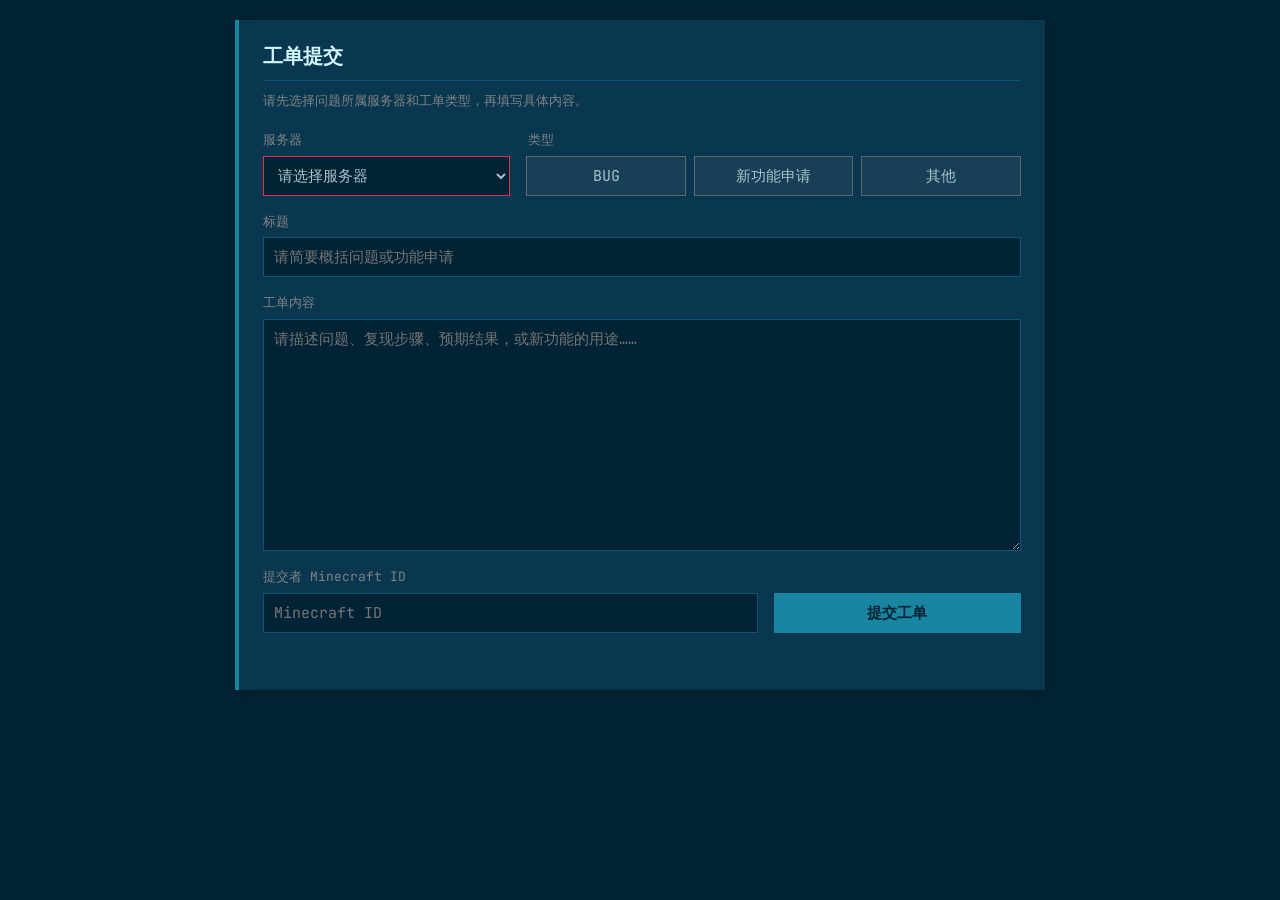
<file: bugreport/index.html>
<!doctype html>
<html lang="zh-CN">
<head>
  <meta charset="utf-8">
  <meta name="viewport" content="width=device-width, initial-scale=1">
  <meta name="theme-color" content="#022335">
  <title>工单提交</title>
  <link rel="stylesheet" href="../js/jetbrains-mono.css">
  <link rel="stylesheet" href="styles.css">
</head>
<body>
  <main class="report-card" aria-labelledby="page-title">
    <h1 id="page-title">工单提交</h1>
    <p class="intro">请先选择问题所属服务器和工单类型，再填写具体内容。</p>

    <form id="report-form" novalidate>
      <div class="top-row">
        <div class="form-field">
          <label for="category">服务器</label>
          <select id="category" name="category" required>
            <option value="" selected disabled>请选择服务器</option>
            <option value="category-1">整合包侧「须臾」</option>
            <option value="category-2">创造养老侧「永远」</option>
            <option value="category-3">怀旧向子服「旧梦」</option>
          </select>
        </div>

        <fieldset class="type-field">
          <legend>类型</legend>
          <div class="type-buttons">
            <input id="type-bug" type="radio" name="type" value="bug" required>
            <label class="type-button bug" for="type-bug">BUG</label>

            <input id="type-request" type="radio" name="type" value="request">
            <label class="type-button request" for="type-request">新功能申请</label>

            <input id="type-other" type="radio" name="type" value="other">
            <label class="type-button other" for="type-other">其他</label>
          </div>
        </fieldset>
      </div>

      <div class="form-field title-field">
        <label for="title">标题</label>
        <input id="title" name="title" type="text" maxlength="100" required
               placeholder="请简要概括问题或功能申请">
      </div>

      <div class="form-field content-field">
        <label for="content">工单内容</label>
        <textarea id="content" name="content" rows="9" maxlength="10000" required
                  placeholder="请描述问题、复现步骤、预期结果，或新功能的用途……"></textarea>
      </div>

      <div class="bottom-row">
        <div class="form-field">
          <label for="reporter">提交者 Minecraft ID</label>
          <input id="reporter" name="reporter" type="text" minlength="3" maxlength="16"
                 pattern="[A-Za-z0-9_]{3,16}" autocomplete="nickname" required
                 placeholder="Minecraft ID">
        </div>
        <button id="submit-button" type="submit">提交工单</button>
      </div>

      <div class="honeypot" aria-hidden="true">
        <label for="website">请勿填写</label>
        <input id="website" name="website" type="text" tabindex="-1" autocomplete="off">
      </div>
      <p id="form-status" class="form-status" role="status" aria-live="polite"></p>
    </form>
  </main>
  <script src="app.js"></script>
</body>
</html>
</file>
<file: js/jetbrains-mono.css>
﻿/* cyrillic-ext */
@font-face {
  font-family: 'JetBrains Mono';
  font-style: italic;
  font-weight: 400;
  font-display: swap;
  src: url(./jetbrains-mono-1.woff2) format('woff2');
  unicode-range: U+0460-052F, U+1C80-1C8A, U+20B4, U+2DE0-2DFF, U+A640-A69F, U+FE2E-FE2F;
}
/* cyrillic */
@font-face {
  font-family: 'JetBrains Mono';
  font-style: italic;
  font-weight: 400;
  font-display: swap;
  src: url(./jetbrains-mono-2.woff2) format('woff2');
  unicode-range: U+0301, U+0400-045F, U+0490-0491, U+04B0-04B1, U+2116;
}
/* greek */
@font-face {
  font-family: 'JetBrains Mono';
  font-style: italic;
  font-weight: 400;
  font-display: swap;
  src: url(./jetbrains-mono-3.woff2) format('woff2');
  unicode-range: U+0370-0377, U+037A-037F, U+0384-038A, U+038C, U+038E-03A1, U+03A3-03FF;
}
/* vietnamese */
@font-face {
  font-family: 'JetBrains Mono';
  font-style: italic;
  font-weight: 400;
  font-display: swap;
  src: url(./jetbrains-mono-4.woff2) format('woff2');
  unicode-range: U+0102-0103, U+0110-0111, U+0128-0129, U+0168-0169, U+01A0-01A1, U+01AF-01B0, U+0300-0301, U+0303-0304, U+0308-0309, U+0323, U+0329, U+1EA0-1EF9, U+20AB;
}
/* latin-ext */
@font-face {
  font-family: 'JetBrains Mono';
  font-style: italic;
  font-weight: 400;
  font-display: swap;
  src: url(./jetbrains-mono-5.woff2) format('woff2');
  unicode-range: U+0100-02BA, U+02BD-02C5, U+02C7-02CC, U+02CE-02D7, U+02DD-02FF, U+0304, U+0308, U+0329, U+1D00-1DBF, U+1E00-1E9F, U+1EF2-1EFF, U+2020, U+20A0-20AB, U+20AD-20C0, U+2113, U+2C60-2C7F, U+A720-A7FF;
}
/* latin */
@font-face {
  font-family: 'JetBrains Mono';
  font-style: italic;
  font-weight: 400;
  font-display: swap;
  src: url(./jetbrains-mono-6.woff2) format('woff2');
  unicode-range: U+0000-00FF, U+0131, U+0152-0153, U+02BB-02BC, U+02C6, U+02DA, U+02DC, U+0304, U+0308, U+0329, U+2000-206F, U+20AC, U+2122, U+2191, U+2193, U+2212, U+2215, U+FEFF, U+FFFD;
}
/* cyrillic-ext */
@font-face {
  font-family: 'JetBrains Mono';
  font-style: normal;
  font-weight: 400;
  font-display: swap;
  src: url(./jetbrains-mono-7.woff2) format('woff2');
  unicode-range: U+0460-052F, U+1C80-1C8A, U+20B4, U+2DE0-2DFF, U+A640-A69F, U+FE2E-FE2F;
}
/* cyrillic */
@font-face {
  font-family: 'JetBrains Mono';
  font-style: normal;
  font-weight: 400;
  font-display: swap;
  src: url(./jetbrains-mono-8.woff2) format('woff2');
  unicode-range: U+0301, U+0400-045F, U+0490-0491, U+04B0-04B1, U+2116;
}
/* greek */
@font-face {
  font-family: 'JetBrains Mono';
  font-style: normal;
  font-weight: 400;
  font-display: swap;
  src: url(./jetbrains-mono-9.woff2) format('woff2');
  unicode-range: U+0370-0377, U+037A-037F, U+0384-038A, U+038C, U+038E-03A1, U+03A3-03FF;
}
/* vietnamese */
@font-face {
  font-family: 'JetBrains Mono';
  font-style: normal;
  font-weight: 400;
  font-display: swap;
  src: url(./jetbrains-mono-10.woff2) format('woff2');
  unicode-range: U+0102-0103, U+0110-0111, U+0128-0129, U+0168-0169, U+01A0-01A1, U+01AF-01B0, U+0300-0301, U+0303-0304, U+0308-0309, U+0323, U+0329, U+1EA0-1EF9, U+20AB;
}
/* latin-ext */
@font-face {
  font-family: 'JetBrains Mono';
  font-style: normal;
  font-weight: 400;
  font-display: swap;
  src: url(./jetbrains-mono-11.woff2) format('woff2');
  unicode-range: U+0100-02BA, U+02BD-02C5, U+02C7-02CC, U+02CE-02D7, U+02DD-02FF, U+0304, U+0308, U+0329, U+1D00-1DBF, U+1E00-1E9F, U+1EF2-1EFF, U+2020, U+20A0-20AB, U+20AD-20C0, U+2113, U+2C60-2C7F, U+A720-A7FF;
}
/* latin */
@font-face {
  font-family: 'JetBrains Mono';
  font-style: normal;
  font-weight: 400;
  font-display: swap;
  src: url(./jetbrains-mono-12.woff2) format('woff2');
  unicode-range: U+0000-00FF, U+0131, U+0152-0153, U+02BB-02BC, U+02C6, U+02DA, U+02DC, U+0304, U+0308, U+0329, U+2000-206F, U+20AC, U+2122, U+2191, U+2193, U+2212, U+2215, U+FEFF, U+FFFD;
}
/* cyrillic-ext */
@font-face {
  font-family: 'JetBrains Mono';
  font-style: normal;
  font-weight: 500;
  font-display: swap;
  src: url(./jetbrains-mono-7.woff2) format('woff2');
  unicode-range: U+0460-052F, U+1C80-1C8A, U+20B4, U+2DE0-2DFF, U+A640-A69F, U+FE2E-FE2F;
}
/* cyrillic */
@font-face {
  font-family: 'JetBrains Mono';
  font-style: normal;
  font-weight: 500;
  font-display: swap;
  src: url(./jetbrains-mono-8.woff2) format('woff2');
  unicode-range: U+0301, U+0400-045F, U+0490-0491, U+04B0-04B1, U+2116;
}
/* greek */
@font-face {
  font-family: 'JetBrains Mono';
  font-style: normal;
  font-weight: 500;
  font-display: swap;
  src: url(./jetbrains-mono-9.woff2) format('woff2');
  unicode-range: U+0370-0377, U+037A-037F, U+0384-038A, U+038C, U+038E-03A1, U+03A3-03FF;
}
/* vietnamese */
@font-face {
  font-family: 'JetBrains Mono';
  font-style: normal;
  font-weight: 500;
  font-display: swap;
  src: url(./jetbrains-mono-10.woff2) format('woff2');
  unicode-range: U+0102-0103, U+0110-0111, U+0128-0129, U+0168-0169, U+01A0-01A1, U+01AF-01B0, U+0300-0301, U+0303-0304, U+0308-0309, U+0323, U+0329, U+1EA0-1EF9, U+20AB;
}
/* latin-ext */
@font-face {
  font-family: 'JetBrains Mono';
  font-style: normal;
  font-weight: 500;
  font-display: swap;
  src: url(./jetbrains-mono-11.woff2) format('woff2');
  unicode-range: U+0100-02BA, U+02BD-02C5, U+02C7-02CC, U+02CE-02D7, U+02DD-02FF, U+0304, U+0308, U+0329, U+1D00-1DBF, U+1E00-1E9F, U+1EF2-1EFF, U+2020, U+20A0-20AB, U+20AD-20C0, U+2113, U+2C60-2C7F, U+A720-A7FF;
}
/* latin */
@font-face {
  font-family: 'JetBrains Mono';
  font-style: normal;
  font-weight: 500;
  font-display: swap;
  src: url(./jetbrains-mono-12.woff2) format('woff2');
  unicode-range: U+0000-00FF, U+0131, U+0152-0153, U+02BB-02BC, U+02C6, U+02DA, U+02DC, U+0304, U+0308, U+0329, U+2000-206F, U+20AC, U+2122, U+2191, U+2193, U+2212, U+2215, U+FEFF, U+FFFD;
}
/* cyrillic-ext */
@font-face {
  font-family: 'JetBrains Mono';
  font-style: normal;
  font-weight: 700;
  font-display: swap;
  src: url(./jetbrains-mono-7.woff2) format('woff2');
  unicode-range: U+0460-052F, U+1C80-1C8A, U+20B4, U+2DE0-2DFF, U+A640-A69F, U+FE2E-FE2F;
}
/* cyrillic */
@font-face {
  font-family: 'JetBrains Mono';
  font-style: normal;
  font-weight: 700;
  font-display: swap;
  src: url(./jetbrains-mono-8.woff2) format('woff2');
  unicode-range: U+0301, U+0400-045F, U+0490-0491, U+04B0-04B1, U+2116;
}
/* greek */
@font-face {
  font-family: 'JetBrains Mono';
  font-style: normal;
  font-weight: 700;
  font-display: swap;
  src: url(./jetbrains-mono-9.woff2) format('woff2');
  unicode-range: U+0370-0377, U+037A-037F, U+0384-038A, U+038C, U+038E-03A1, U+03A3-03FF;
}
/* vietnamese */
@font-face {
  font-family: 'JetBrains Mono';
  font-style: normal;
  font-weight: 700;
  font-display: swap;
  src: url(./jetbrains-mono-10.woff2) format('woff2');
  unicode-range: U+0102-0103, U+0110-0111, U+0128-0129, U+0168-0169, U+01A0-01A1, U+01AF-01B0, U+0300-0301, U+0303-0304, U+0308-0309, U+0323, U+0329, U+1EA0-1EF9, U+20AB;
}
/* latin-ext */
@font-face {
  font-family: 'JetBrains Mono';
  font-style: normal;
  font-weight: 700;
  font-display: swap;
  src: url(./jetbrains-mono-11.woff2) format('woff2');
  unicode-range: U+0100-02BA, U+02BD-02C5, U+02C7-02CC, U+02CE-02D7, U+02DD-02FF, U+0304, U+0308, U+0329, U+1D00-1DBF, U+1E00-1E9F, U+1EF2-1EFF, U+2020, U+20A0-20AB, U+20AD-20C0, U+2113, U+2C60-2C7F, U+A720-A7FF;
}
/* latin */
@font-face {
  font-family: 'JetBrains Mono';
  font-style: normal;
  font-weight: 700;
  font-display: swap;
  src: url(./jetbrains-mono-12.woff2) format('woff2');
  unicode-range: U+0000-00FF, U+0131, U+0152-0153, U+02BB-02BC, U+02C6, U+02DA, U+02DC, U+0304, U+0308, U+0329, U+2000-206F, U+20AC, U+2122, U+2191, U+2193, U+2212, U+2215, U+FEFF, U+FFFD;
}
</file>
<file: bugreport/styles.css>
:root {
  color-scheme: dark;
  --page-bg: #022335;
  --panel-bg: #093750;
  --field-bg: #022335;
  --accent: #1985a1;
  --accent-hover: #1a9bbe;
  --heading: #d2f7fd;
  --text: #abc0ca;
  --muted: #828282;
  --border: #0f5377;
  --danger: #dc3545;
  --success: #198754;
  --warning: #ffc107;
  --neutral: #5c6970;
}

* { box-sizing: border-box; }

html { background: transparent; }

body {
  margin: 0;
  padding: 20px;
  background: var(--page-bg);
  color: var(--text);
  font: 15px/1.6 fontjmono, "JetBrains Mono", "思源黑体 CN", "Sarasa Gothic SC",
        "Source Han Sans SC", "Helvetica Neue", Helvetica, Arial, sans-serif;
}

button, input, select, textarea { font: inherit; }

.report-card {
  width: min(90ch, 100%);
  margin: 0 auto;
  padding: 20px 24px 24px;
  background: var(--panel-bg);
  border-left: 4px solid var(--accent);
  box-shadow: 0 2px 12px rgba(0, 0, 0, .2);
}

h1 {
  margin: 0;
  padding-bottom: 8px;
  border-bottom: 1px solid var(--border);
  color: var(--heading);
  font-size: 20px;
  font-weight: 700;
}

.intro { margin: 10px 0 18px; color: var(--muted); font-size: 13px; }

.top-row, .bottom-row { display: grid; gap: 16px; align-items: end; }
.top-row { grid-template-columns: 1fr 2fr; }
.bottom-row { grid-template-columns: 2fr 1fr; margin-top: 16px; }

.form-field { min-width: 0; }
.form-field label, .type-field legend {
  display: block;
  margin-bottom: 5px;
  color: var(--muted);
  font-size: 13px;
}

.form-field input, .form-field textarea, .form-field select {
  display: block;
  width: 100%;
  min-height: 40px;
  padding: 7px 10px;
  border: 1px solid var(--border);
  border-radius: 0;
  outline: none;
  background: var(--field-bg);
  color: var(--text);
  transition: border-color .2s, box-shadow .2s;
}

.form-field textarea { min-height: 150px; resize: vertical; }
.form-field input:focus, .form-field textarea:focus, .form-field select:focus {
  border-color: var(--accent);
  box-shadow: 0 0 0 2px rgba(25, 133, 161, .18);
}
.form-field :invalid:not(:placeholder-shown) { border-color: var(--danger); }
.title-field, .content-field { margin-top: 16px; }

.type-field { min-width: 0; margin: 0; padding: 0; border: 0; }
.type-buttons { display: grid; grid-template-columns: repeat(3, 1fr); gap: 8px; }
.type-buttons input { position: absolute; opacity: 0; pointer-events: none; }
.type-button {
  display: flex;
  min-height: 40px;
  align-items: center;
  justify-content: center;
  padding: 7px 8px;
  border: 1px solid var(--neutral);
  background: rgba(92, 105, 112, .18);
  color: var(--text);
  cursor: pointer;
  text-align: center;
  transition: border-color .15s, background-color .15s, color .15s;
}
.type-button:hover { border-color: var(--text); }
.type-buttons input:focus-visible + .type-button { outline: 2px solid var(--heading); outline-offset: 2px; }
.type-buttons input:checked + .bug { border-color: var(--danger); background: var(--danger); color: #fff; }
.type-buttons input:checked + .request { border-color: var(--success); background: var(--success); color: #fff; }
.type-buttons input:checked + .other { border-color: var(--warning); background: var(--warning); color: #022335; }

#submit-button {
  min-height: 40px;
  padding: 7px 16px;
  border: 1px solid var(--accent);
  border-radius: 0;
  background: var(--accent);
  color: var(--page-bg);
  font-weight: 700;
  cursor: pointer;
  transition: background-color .15s, border-color .15s;
}
#submit-button:hover:not(:disabled) { border-color: var(--accent-hover); background: var(--accent-hover); }
#submit-button:disabled { cursor: wait; opacity: .55; }

.form-status { min-height: 1.6em; margin: 12px 0 0; color: var(--muted); font-size: 13px; }
.form-status.success { color: #75b798; }
.form-status.warning { color: #ffda6a; }
.form-status.error { color: #ea868f; }
.honeypot { position: absolute; left: -10000px; width: 1px; height: 1px; overflow: hidden; }

::selection { background: rgba(3, 164, 251, .28); }
::-webkit-scrollbar { width: 10px; height: 10px; }
::-webkit-scrollbar-track { background: var(--panel-bg); }
::-webkit-scrollbar-thumb { background: rgba(255, 255, 255, .18); }
::-webkit-scrollbar-thumb:hover { background: rgba(255, 255, 255, .63); }

@media (max-width: 700px) {
  body { padding: 10px; }
  .report-card { padding: 16px; }
  .top-row, .bottom-row { grid-template-columns: 1fr; }
  .type-buttons { grid-template-columns: 1fr; }
}
</file>
